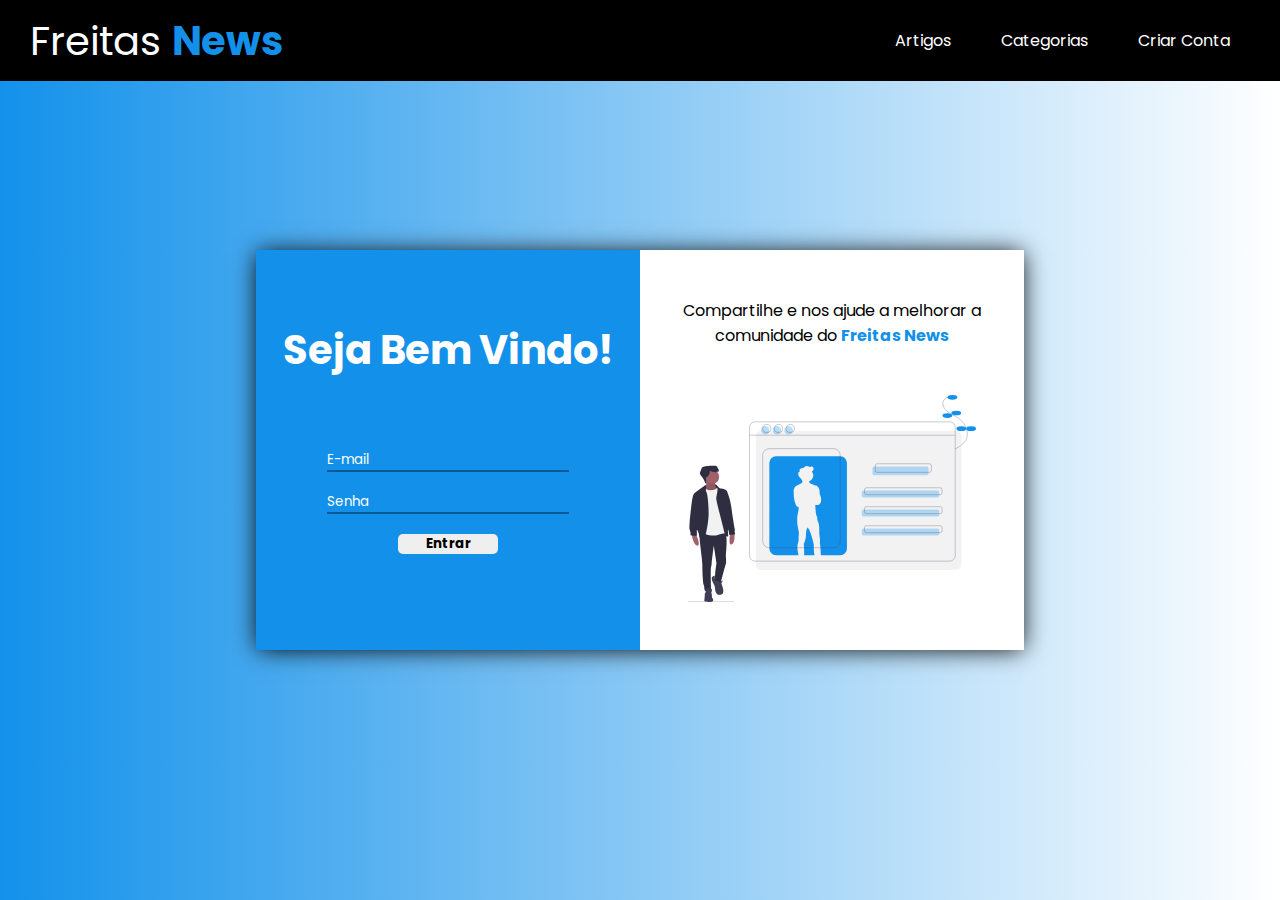
<file: front end/index.html>
<!DOCTYPE html>
<html lang="pt-br">
<head>
    <meta charset="UTF-8">
    <meta name="viewport" content="width=device-width, initial-scale=1.0">
    <title>Freitas | NEWS</title>
    <link rel="stylesheet" href="./styles/style.css">

    <link href="https://fonts.googleapis.com/css2?family=Poppins:wght@300&display=swap" rel="stylesheet">
</head>
<body>
    <div class="container">
        <nav class="navbar">
            <div class="nav-logo">
                Freitas <strong>News</strong> 
            </div>

            <div class="nav-space">
                <div class="nav-a-article">
                    <a href="./adm-page.html">Artigos</a>
                </div>
                <div class="nav-a-category">
                    <a href="">Categorias</a>
                </div>
                <div>
                    <a href="./register-page.html">Criar Conta</a>
                </div>
            </div>

        </nav>

        <div class="box-login">
            <div class="box-login-data">
                <div class="box-login-title">
                    <h2>
                        Seja Bem Vindo!
                    </h2>
                </div>

                <div class="box-login-profile-itens">
                    <input type="email" placeholder="E-mail">
                    <input type="password" placeholder="Senha">
                    <button>Entrar</button>
                </div>           
             </div>

            <div class="box-login-article">
                <p>Compartilhe e nos ajude a melhorar a comunidade do <strong>Freitas News</strong></p>
                <img src="./src/images/profile.svg" alt="Profile">
            </div>
        </div>
    </div>
</body> 
</html>
</file>
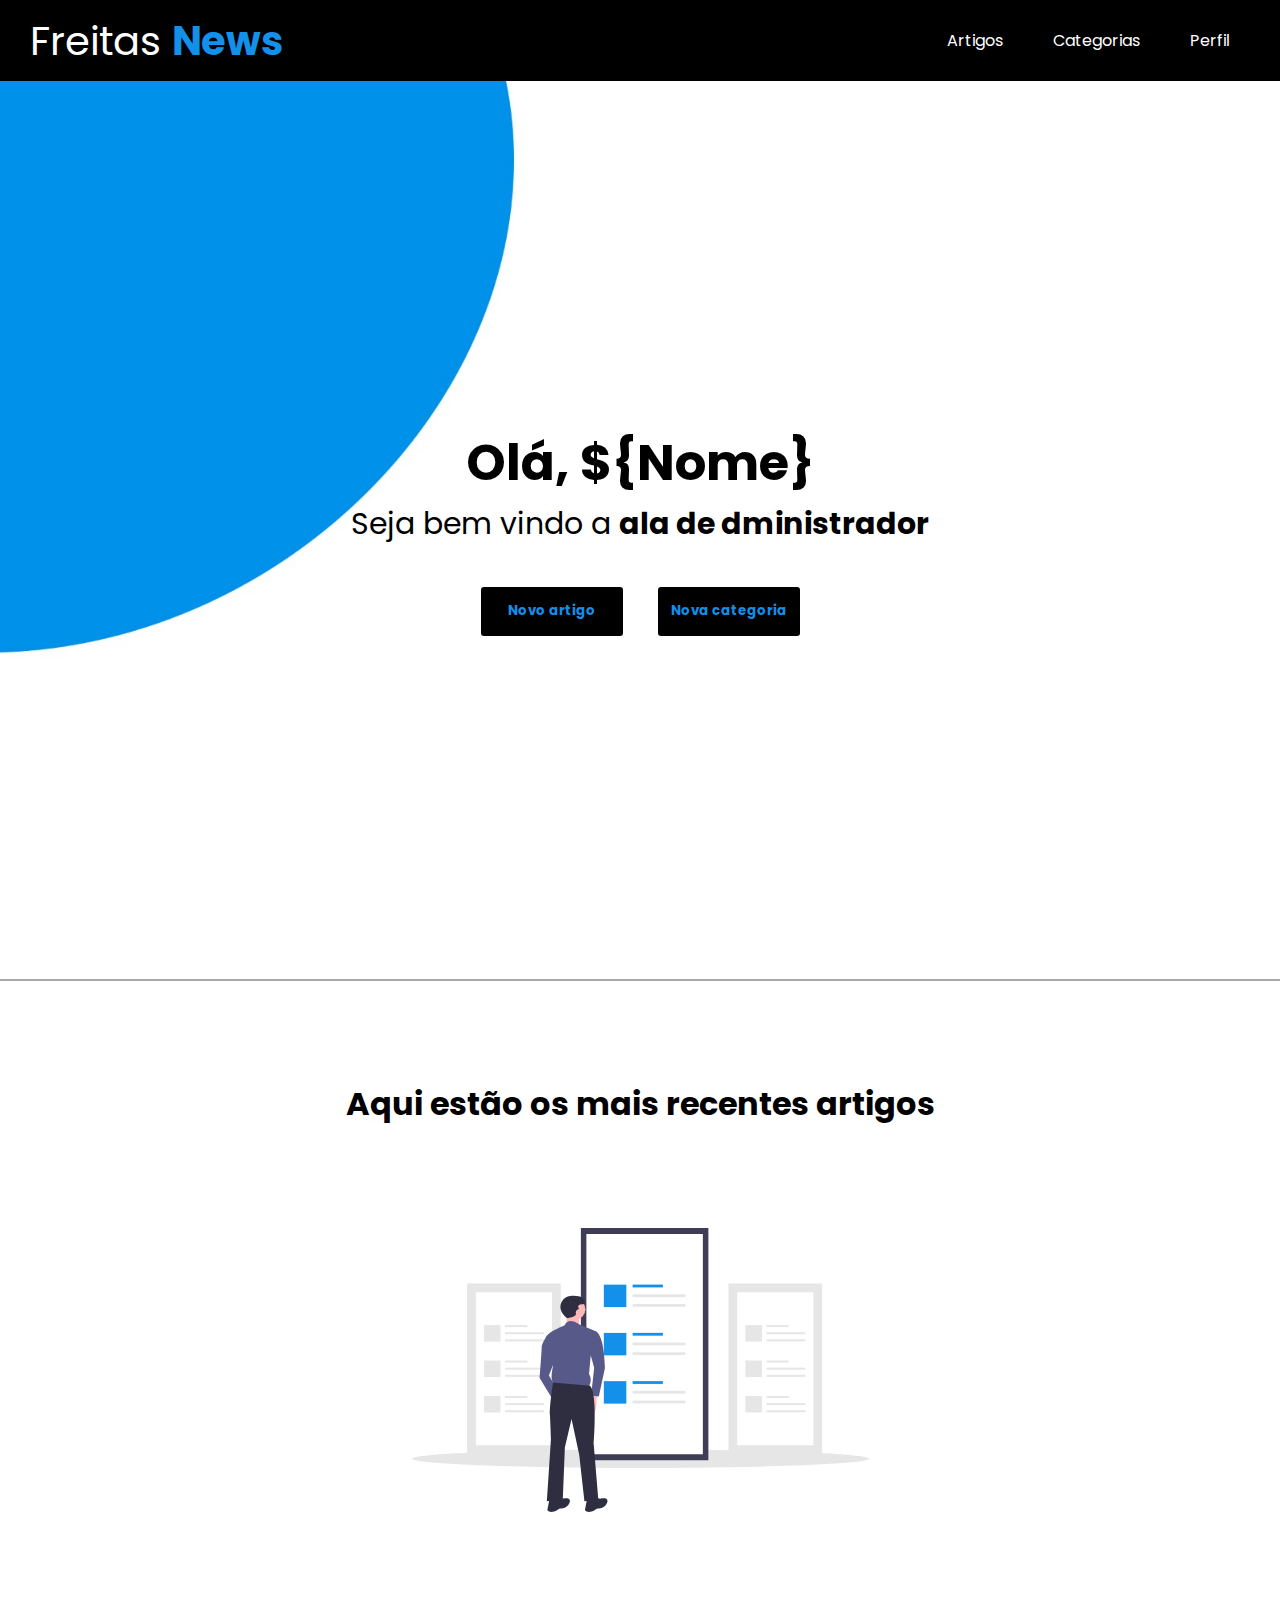
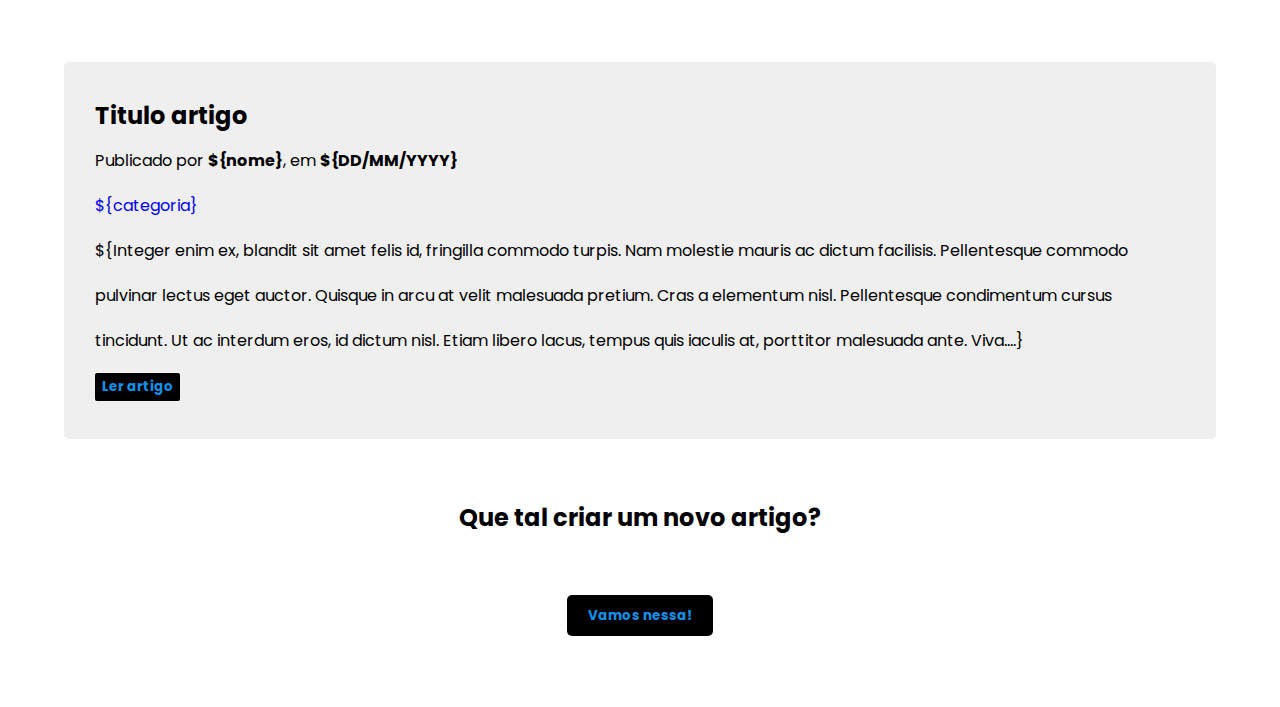
<file: front end/adm-page.html>
<!DOCTYPE html>
<html lang="pt-br">
<head>
    <meta charset="UTF-8">
    <meta name="viewport" content="width=device-width, initial-scale=1.0">
    <title>Freitas | Administrador</title>
    <link rel="stylesheet" href="./styles/adm-page.css">

    <link href="https://fonts.googleapis.com/css2?family=Poppins:wght@300&display=swap" rel="stylesheet">
</head>
<body>
    <div class="container">
        <nav class="navbar">
            <div class="nav-logo">
                Freitas <strong>News</strong> 
            </div>

            <div class="nav-space">
                <div class="nav-a-article">
                    <a href="./home-page.html">
                        Artigos
                    </a>
                </div>
                <div class="nav-a-category">
                    <a href="">Categorias</a>
                </div>
                <div>
                    <a href="">Perfil</a>
                </div>
            </div>

        </nav>

        <div class="box-hello">
            <h1>Olá, ${Nome}</h1>
            <p>Seja bem vindo a <strong>ala de dministrador</strong></p>

            <div class="box-hello-buttons">
                <button>Novo artigo</button>
                <button>Nova categoria</button>
            </div>
        </div>
        <div class="box-article">
            <div class="box-article-img-hero">
                <h1>
                    Aqui estão os mais recentes artigos
                </h1>
                <img src="./src/images/articles.svg" alt="articles">
            </div>

            <div class="box-article-all-articles">
                <article class="box-article-unique">
                    <h2>Titulo artigo</h2>
                    <p>Publicado por <strong>${nome}</strong>, em <strong>${DD/MM/YYYY}</strong></p>
                    <a href="#" style="line-height: 32px;" >${categoria}</a>
                    <p> 
                        ${Integer enim ex, blandit sit amet felis id, fringilla commodo turpis. Nam molestie mauris ac dictum 
                        facilisis. Pellentesque commodo pulvinar lectus eget auctor. Quisque in arcu at velit malesuada pretium. 
                        Cras a elementum nisl. Pellentesque condimentum cursus tincidunt. Ut ac interdum eros, id dictum nisl. 
                        Etiam libero lacus, tempus quis iaculis at, porttitor malesuada ante. Viva....}
                    </p>

                    <button>Ler artigo</button>
                </article>
            </div>
        </div>

        <footer>
            <div>
                <h2>Que tal criar um novo artigo?</h2>
                <button>Vamos nessa!</button>
            </div>
        </footer>
    </div>
</body> 
</html>
</file>
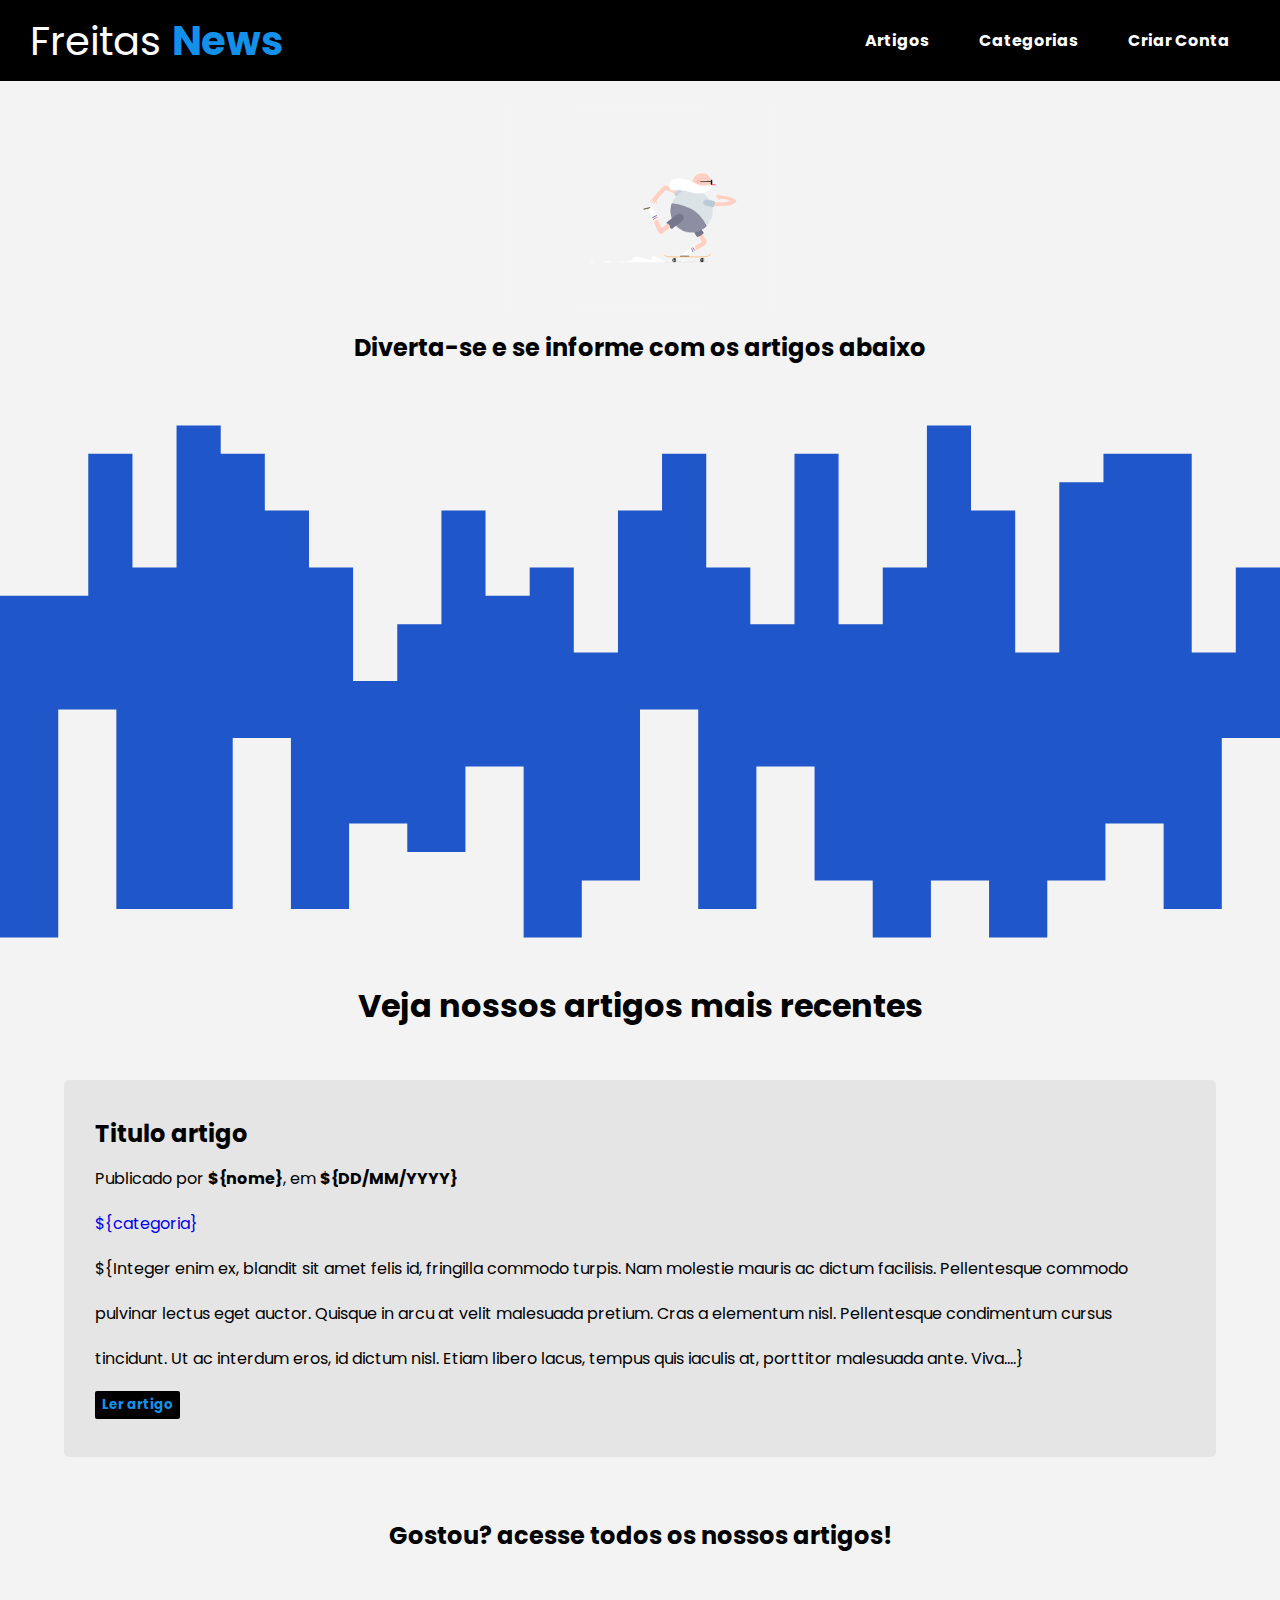
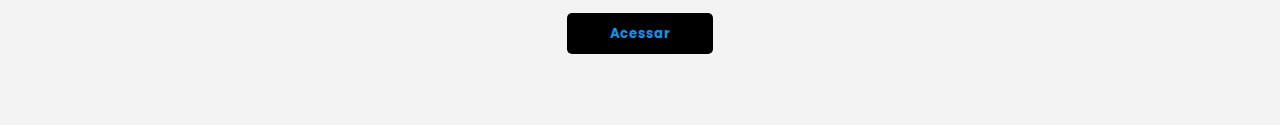
<file: front end/home-page.html>
<!DOCTYPE html>
<html lang="pt-br">
<head>
    <meta charset="UTF-8">
    <meta name="viewport" content="width=device-width, initial-scale=1.0">
    <title>Freitas NEWS | Artigos</title>
    <link rel="stylesheet" href="./styles/home.css">

    <link href="https://fonts.googleapis.com/css2?family=Poppins:wght@300&display=swap" rel="stylesheet">
</head>
<body>  
    <div class="container">
        <nav class="navbar">
            <div class="nav-logo">
                Freitas <strong>News</strong> 
            </div>

            <div class="nav-space">
                <div>
                    <a href="./adm-page.html">Artigos</a>
                </div>
                <div>
                    <a href="">Categorias</a>
                </div>
                <div>
                    <a href="./register-page.html">Criar Conta</a>
                </div>
            </div>

        </nav>
    
        <main>
            <div class="box-50-01">
                <img src="./src/images/sunrise.gif" alt="img-runner">
                <h2>Diverta-se e se informe com os artigos abaixo</h2>
            </div>  

            <div class="box-50-02">
                <img src="./src/images/wave.svg" alt="wave">
            </div>
            <div class="box-50-03">
                <img src="./src/images/wave-02.svg" alt="wave-img">
            </div>
        </main>

        <div class="box-article-all-articles">
            <h1>Veja nossos artigos mais recentes</h1>
            <article class="box-article-unique">
                <h2>Titulo artigo</h2>
                <p>Publicado por <strong>${nome}</strong>, em <strong>${DD/MM/YYYY}</strong></p>
                <a href="#" style="line-height: 32px;" >${categoria}</a>
                <p> 
                    ${Integer enim ex, blandit sit amet felis id, fringilla commodo turpis. Nam molestie mauris ac dictum 
                    facilisis. Pellentesque commodo pulvinar lectus eget auctor. Quisque in arcu at velit malesuada pretium. 
                    Cras a elementum nisl. Pellentesque condimentum cursus tincidunt. Ut ac interdum eros, id dictum nisl. 
                    Etiam libero lacus, tempus quis iaculis at, porttitor malesuada ante. Viva....}
                </p>

                <button>Ler artigo</button>
            </article>
        </div>

        <footer>
            <div>
                <h2>Gostou? acesse todos os nossos artigos!</h2>
                <button>Acessar</button>
            </div>
        </footer>
    </div>
</body> 
</html>
</file>
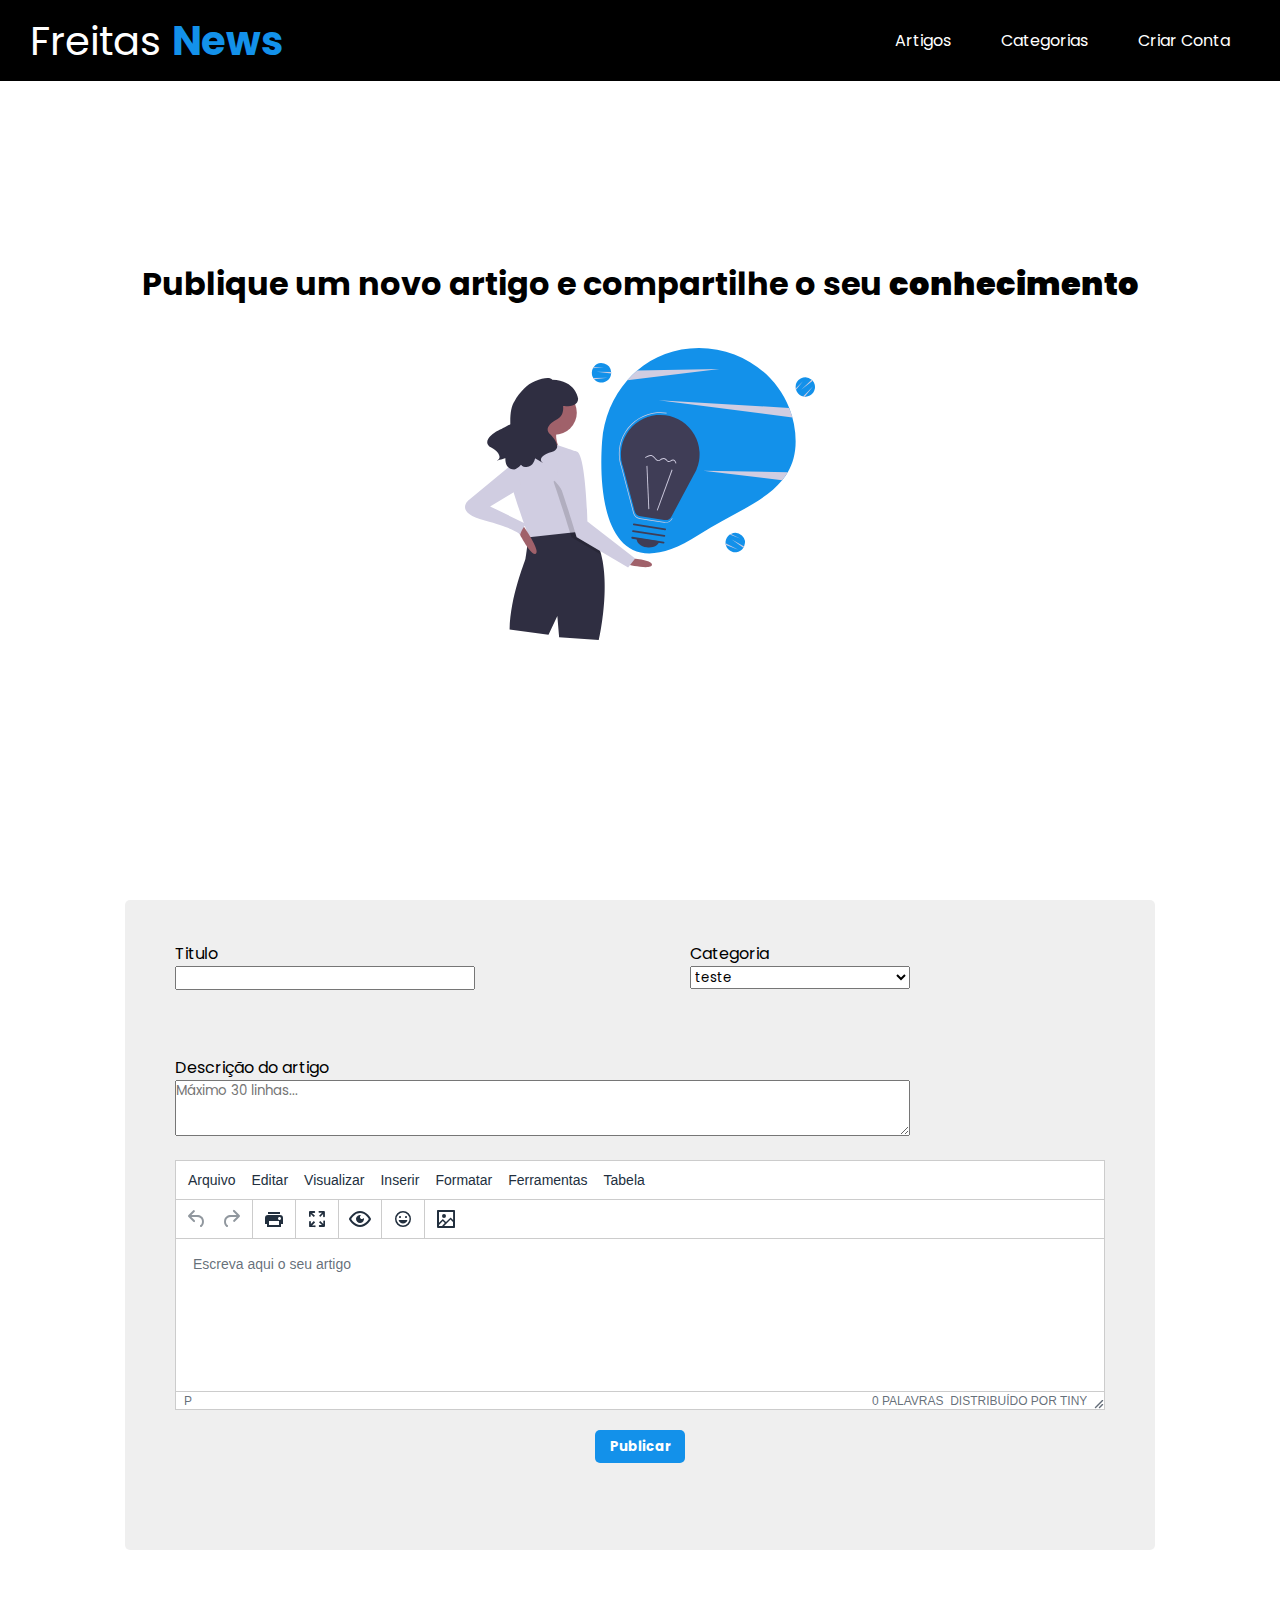
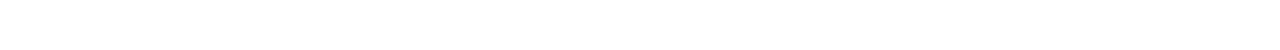
<file: front end/new-article.html>
<!DOCTYPE html>
<html lang="pt-br">
<head>
    <meta charset="UTF-8">
    <meta name="viewport" content="width=device-width, initial-scale=1.0">
    <title>Freitas NEWS | Criar usuário</title>
    <link rel="stylesheet" href="./styles/new-article.css">

    <link href="https://fonts.googleapis.com/css2?family=Poppins:wght@300&display=swap" rel="stylesheet">
</head>
<body>
    <div class="container">
        <nav class="navbar">
            <div class="nav-logo">
                Freitas <strong>News</strong> 
            </div>

            <div class="nav-space">
                <div class="nav-a-article">
                    <a href="./adm-page.html">Artigos</a>
                </div>
                <div class="nav-a-category">
                    <a href="">Categorias</a>
                </div>
                <div>
                    <a href="">Criar Conta</a>
                </div>
            </div>

        </nav>
        
        <div class="box-master">
            <div class="box-master-img">
                <h1>Publique um novo artigo e compartilhe o seu <strong>conhecimento</strong></h1>
                <img src="./src/images/new-ideas.svg" alt="new-ideas">
            </div>

            <form class="box-master-itens" action="" method="GET">
              <div class="box-master-itens-input">  
                  <div>
                    <label for="">Titulo</label>
                    <input type="text" name="title" id="">
                  </div>
                  <div>
                    
                    <label for="">Categoria</label>
                    <select name="category" id="">
                      <option value="">teste</option>
                    </select>
                  </div>
              </div>

              <div class="box-master-itens-textarea">
                <label for="Description">Descrição do artigo</label>
                <textarea name="description" id="" cols="30" rows="2" placeholder="Máximo 30 linhas..."></textarea>
              </div>

              <div class="box-master-itens-tiny">
                <textarea id="editor" cols="30" rows="10" name="tinymce"></textarea>
                <button>Publicar</button>
              </div>
            </form>
        </div>
                
    </div>

    <script src="/front end/src/tinymce/tinymce.min.js"></script>

<script>
    
   tinymce.init({
    language: 'pt_BR',
    width : "100%",
    height : "250",
  selector: '#editor',
  placeholder: 'Escreva aqui o seu artigo',
  plugins: 'advlist autolink link image lists print preview hr searchreplace wordcount fullscreen insertdatetime media save table paste emoticons fullscreen',
  toolbar: 'undo redo | print | fullscreen | preview | emoticons | format | image | document',
  
  /* enable automatic uploads of images represented by blob or data URIs*/
  automatic_uploads: true,
  /*
    URL of our upload handler (for more details check: https://www.tiny.cloud/docs/configure/file-image-upload/#images_upload_url)
    images_upload_url: 'postAcceptor.php',
    here we add custom filepicker only to Image dialog
  */
  file_picker_types: 'image',
  
  /* and here's our custom image picker*/
  file_picker_callback: function (cb, value, meta) {
    var input = document.createElement('input');
    input.setAttribute('type', 'file');
    input.setAttribute('accept', 'image/*');
    /*
      Note: In modern browsers input[type="file"] is functional without
      even adding it to the DOM, but that might not be the case in some older
      or quirky browsers like IE, so you might want to add it to the DOM
      just in case, and visually hide it. And do not forget do remove it
      once you do not need it anymore.
    */
    input.onchange = function () {
      var file = this.files[0];
      var reader = new FileReader();
      reader.onload = function () {
          
        /*
          Note: Now we need to register the blob in TinyMCEs image blob
          registry. In the next release this part hopefully won't be
          necessary, as we are looking to handle it internally.
        */
        var id = 'blobid' + (new Date()).getTime();
        var blobCache =  tinymce.activeEditor.editorUpload.blobCache;
        var base64 = reader.result.split(',')[1];
        var blobInfo = blobCache.create(id, file, base64);
        blobCache.add(blobInfo);
        /* call the callback and populate the Title field with the file name */
        cb(blobInfo.blobUri(), { title: file.name });
      };
      reader.readAsDataURL(file);
    };
    input.click();
  },
  content_style: 'body { font-family:Helvetica,Arial,sans-serif; font-size:14px }'
});


</script>
</body> 
</html>
</file>
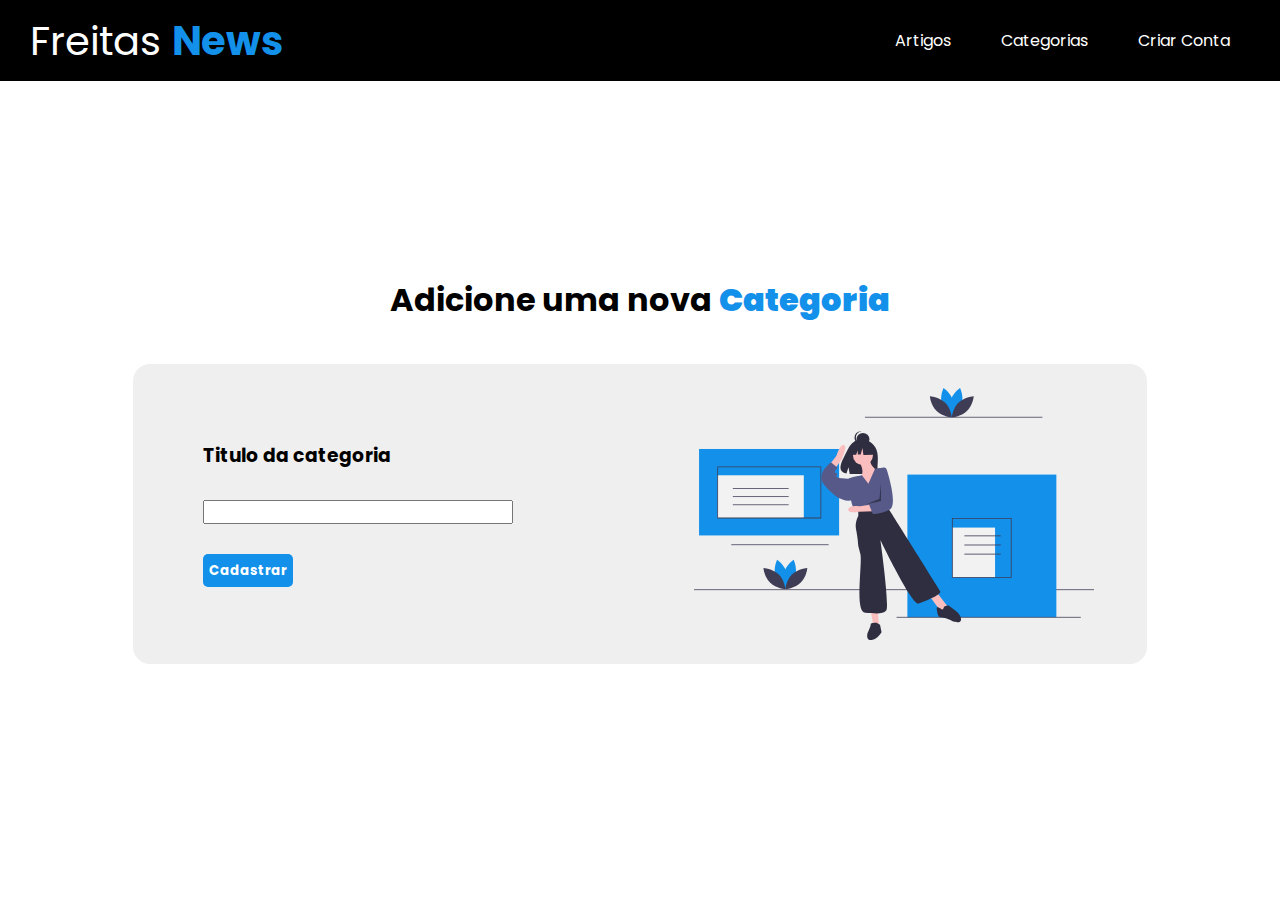
<file: front end/new-category-page.html>
<!DOCTYPE html>
<html lang="pt-br">
<head>
    <meta charset="UTF-8">
    <meta name="viewport" content="width=device-width, initial-scale=1.0">
    <title>Freitas NEWS | Criar usuário</title>
    <link rel="stylesheet" href="./styles/new-category.css">

    <link href="https://fonts.googleapis.com/css2?family=Poppins:wght@300&display=swap" rel="stylesheet">
</head>
<body>
    <div class="container">
        <nav class="navbar">
            <div class="nav-logo">
                Freitas <strong>News</strong> 
            </div>

            <div class="nav-space">
                <div class="nav-a-article">
                    <a href="./adm-page.html">Artigos</a>
                </div>
                <div class="nav-a-category">
                    <a href="">Categorias</a>
                </div>
                <div>
                    <a href="">Criar Conta</a>
                </div>
            </div>
        </nav>

        <div class="box-category">

            <div class="box-category-all">
                <h1>Adicione uma nova <strong>Categoria</strong></h1>
                <div class="box-gray-container">
                    <div class="box-gray-container-div-itens">
                        <h3>Titulo da categoria</h3>
                        <input type="text">
                        <button>Cadastrar</button>
                    </div>

                    <div class="box-gray-container-div-img">
                        <img src="./src/images/new-category.svg" alt="new-category">
                    </div>
                </div>
            </div>
        </div>
    </div>
</body> 
</html>
</file>
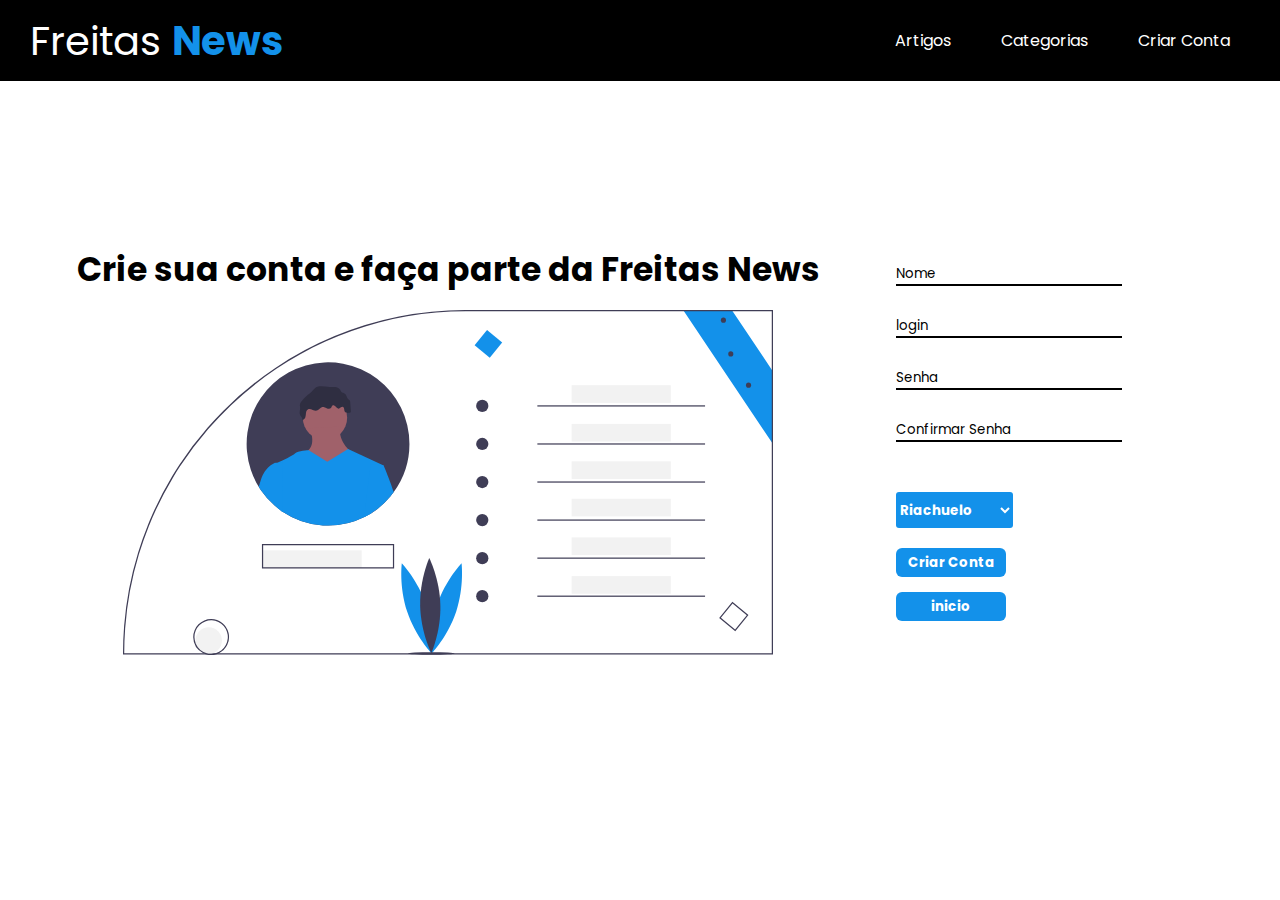
<file: front end/register-page.html>
<!DOCTYPE html>
<html lang="pt-br">
<head>
    <meta charset="UTF-8">
    <meta name="viewport" content="width=device-width, initial-scale=1.0">
    <title>Freitas NEWS | Criar usuário</title>
    <link rel="stylesheet" href="./styles/register-page.css">

    <link href="https://fonts.googleapis.com/css2?family=Poppins:wght@300&display=swap" rel="stylesheet">
</head>
<body>
    <div class="container">
        <nav class="navbar">
            <div class="nav-logo">
                Freitas <strong>News</strong> 
            </div>

            <div class="nav-space">
                <div class="nav-a-article">
                    <a href="./adm-page.html">Artigos</a>
                </div>
                <div class="nav-a-category">
                    <a href="">Categorias</a>
                </div>
                <div>
                    <a href="">Criar Conta</a>
                </div>
            </div>

        </nav>

        <div class="big-box">
            <div class="box-img">
                <h2>Crie sua conta e faça parte  da Freitas  News</h2>
                <img src="./src/images/personal-info.svg" alt="personal-info">
            </div>

            <form action="">
                <input type="text" name="name" placeholder="Nome" required>
                <input type="text" placeholder="login" minlength="6" required>
                <input type="password" placeholder="Senha" minlength="6" required>
                <input type="password" placeholder="Confirmar Senha" minlength="6" required>
                <select name="" id="" required>
                    <option value="">Riachuelo</option>
                    <option value="">Ativos</option>
                    <option value="">Carrefour</option>
                    <option value="">RH</option>
                    <option value="">TI</option>
                </select>
                <button>Criar Conta</button>
                <button> <a href="./index.html">inicio</a></button>
            </form>
        </div>

    </div>
</body> 
</html>
</file>
<file: front end/styles/style.css>
* {
    padding: 0;
    margin: 0;
    outline: 0;
    box-sizing: border-box;
    font-family: 'Poppins', sans-serif;
    text-decoration: none;
}
.container {
    display: flex;
    justify-content: center;

    background-image: linear-gradient(to right, #1391ea, #fff);
    width: 100%;
    height: 100vh;
}
    /*NAVBAR*/
.navbar {
    width: 100%;
    height: 81px;

    background-color: #000;

    position: fixed;

    display: flex;
    align-items: center;
    justify-content: space-between;

}
.nav-logo {
    font-style: normal;
    font-weight: normal;
    font-size: 40px;
    line-height: 82px;
    color: #fff;
    margin-left: 30px;
}
.nav-logo strong {
    color: #1391ea;
}
.navbar a {
    color: #fff;
}

.nav-a a:hover {    
    color: #1391ea;
    transition: 0.3s;
}
.nav-space {
    display: flex;
}
.nav-space div {
    margin-right: 50px;
}

    /*BOX-LOGIN*/

.box-login {
    display: flex;
    align-items: center;
    align-self: center;

    width: 60%;
    height: 400px;

    background-color: #1391ea;

    box-shadow: 0px 1px 23px -2px black;
    border-radius: 2px;
}
.box-login-data {
    height: 100%;
    width: 50%;

    display: flex;
    flex-direction: column;
    justify-content: center;
}
.box-login-data h2 {
    font-size: 40px;
    font-weight: bold;
    color: #fff;
    text-align: center;
}
.box-login-title {
    width: 100%;
    height: 50%;

    display: flex;
    align-items: center;
    justify-content: center;
}
.box-login-profile-itens {
    height: 50%;

    display: flex;
    flex-direction: column;
    justify-content: flex-start;
    align-items: center;
}
.box-login-profile-itens input{
    background: none;
    border: none;
    border-bottom: 2px solid #085a92;

    width: 63%;
    margin-bottom: 20px;
}
::-webkit-input-placeholder  { color:#fff; }

.box-login-profile-itens button {
    width: 100px;
    border: none;
    border-radius: 5px;
    margin-bottom: 12px;
    font-weight: bold;
    cursor: pointer;
}


.box-login-article {
    height: 100%;
    width: 50%;
    background-color: #fff;
    
    display: flex;
    flex-direction: column;
    justify-content: space-evenly;
    align-items: center;
    text-align: center;
}
.box-login-article strong {
    color: #1391ea;
}
.box-login-article img {
    width: 75%;
}


/*RESPONSIVE*/

@media (max-width:780px){
    .nav-logo {
        font-size: 25px;
        margin-left: 5px;
}
    .nav-a {
        font-size: 10px;
    }
    .box-login {
        margin-top: 100px;
        height: 50%;
    }
    .box-login-data h2 {
        font-size: 22px;
    }
    .box-login-article p {
        font-size: 14px;
    }
}

@media (max-width:667px){
    .nav-logo {
        display: none;
    }
    .nav-a a{
        font-size: 12px;
    }
    .navbar {
        justify-content: center;
    }
}
</file>
<file: front end/styles/adm-page.css>
* {
    padding: 0;
    margin: 0;
    outline: 0;
    box-sizing: border-box;
    font-family: 'Poppins', sans-serif;
    text-decoration: none;
}
.container {
    display: flex;
    justify-content: center;
    flex-direction: column;

    width: 100%;
}
    /*NAVBAR*/
.navbar {
    width: 100%;
    height: 81px;

    background-color: #000;

    display: flex;
    align-items: center;
    justify-content: space-between;

}
.nav-logo {
    font-style: normal;
    font-weight: normal;
    font-size: 40px;
    line-height: 82px;
    color: #fff;
    margin-left: 30px;
    user-select: none;
}
.nav-logo strong {
    color: #1391ea;
}
.navbar a {
    color: #fff;
}

.nav-a a:hover {    
    color: #1391ea;
    transition: 0.3s;
}
.nav-space {
    display: flex;
}
.nav-space div {
    margin-right: 50px;
}
 
            /*BOX HELLO*/
    
    .box-hello {
        width: 100%;
        height: 100vh;
        background: url('../src/images/bg.jfif') no-repeat;
        background-size: 1028px;
        display: flex;
        flex-direction: column;
        
        justify-content: center;
        align-items: center;
        border-bottom: #00000057 2px solid;   
     }
    .box-hello p  {
        font-size: 30px;
    }
    .box-hello h1 {
        font-size: 50px; 
    }
    .box-hello-buttons {    
        display: flex;
        width: 319px;
        justify-content: space-between;
        margin-top: 40px;
    }
    .box-hello-buttons button {
        background: black;
        border: #00000091 solid 1px;
        border-radius: 3px;
        width: 142px;
        height: 49px;
        font-weight: bold;
        transition: 0.2s;
        cursor: pointer;
        color: #118fea;
    }
    .box-hello-buttons button:hover {
        border: none;
        color: #fff;
        background-color: #1391ea;
    }

    .box-article {
        display: flex;
        justify-content: center;
        flex-direction: column;

        padding-top: 99px;
    }
    .box-article-img-hero {
        display: flex;
        flex-direction: column;
        align-items: center;
    }

    .box-article-img-hero img { 
        width: 457px;
        margin: 100px 0px 100px 0px;
    }
    .box-article-all-articles {
        width: 100%; 

        display: flex;
        flex-direction: column;
        align-items: center;
    }
    .box-article-unique { 
        width: 90%;
        background-color: rgba(176, 176, 176, 0.2);
        padding: 31px;

        border-radius: 5px;
        margin: 50px 0px;
        line-height: 45px;

    }
    .box-article-unique button {
    border: none;
    border-radius: 2px;
    width: 85px;
    height: 28px;
    cursor: pointer;
    font-weight: bold;

    background-color: #000000;
    color: #1391ea;
    transition: 0.4s;
    }
    .box-article-unique button:hover {
        background-color: #1391ea;
        color: #fff;
    }
    footer { 
        width: 100%;
        display: flex;
        justify-content: center;
        align-items: center;
        height: 218px;
    }
    footer div {
        display: flex;
        flex-direction: column;
        align-items: center;
    }
    footer div button {
        width: 146px;
        height: 41px;

        border: none;
        border-radius: 5px;
        font-weight: bold;
        margin: 60px 0px;
        cursor: pointer;

        background-color: #000000;
        color: #1391ea;
        transition: 0.4s;
    }

    footer div button:hover {
        background-color: #1391ea;
        color: #fff;
    }
/*RESPONSIVE*/

@media (max-width:780px){
    .nav-logo {
        font-size: 25px;
        margin-left: 5px;
}
    .nav-a {
        font-size: 10px;
    }

}

@media (max-width:667px){
    .nav-logo {
        display: none;
    }
    .nav-a a{
        font-size: 12px;
    }
    .navbar {
        justify-content: center;
    }
}
</file>
<file: front end/styles/home.css>
* {
    padding: 0;
    margin: 0;
    outline: 0;
    box-sizing: border-box;
    font-family: 'Poppins', sans-serif;
    text-decoration: none;
}
.container {
    display: flex;
    flex-direction: column;
    background-color: #f3f3f3;
}
                /*NAVBAR*/                  
.navbar {
    width: 100%;
    height: 81px;
    background-color: #000;
    display: flex;
    align-items: center;
    justify-content: space-between;

}

.nav-logo {
    font-style: normal;
    font-weight: normal;
    font-size: 40px;
    line-height: 82px;
    color: #fff;
    margin-left: 30px;
    user-select: none;
}

.nav-logo strong {
    color: #1391ea;
}

.navbar a {
    font-weight: bold;
    color: #fff;
    transition: 0.6s;
}
.navbar div a:hover { 
    color: rgb(78, 146, 211);
    font-weight: bold;

}

.nav-space {
    display: flex;
}

.nav-space div {
    margin-right: 50px;
}

main {
    width: 100%;
    height: 901px;
}

.box-50-01 { 
    width: 100%;
    height: 33.3%;

    display: flex;
    justify-content: center;
    flex-direction: column;
    align-items: center;
}

.box-50-01 h2 {
    margin: 5px;
}

.box-50-01 img {
    width: 270px;
    margin: 15px;
}

.box-50-02 { 
    width: 100%;
    height: 33.3%;

    display: flex;
    align-items: flex-end;
nd}

.box-50-02 img { 
    width: 100%;
}

.box-50-03 {
    width: 100%;
    height: 33.3%;
}

/*ARTICLE*/

.box-article-all-articles {
    width: 100%; 

    display: flex;
    flex-direction: column;
    align-items: center;
}
.box-article-unique { 
    width: 90%;
    background-color: rgba(176, 176, 176, 0.2);
    padding: 31px;

    border-radius: 5px;
    margin: 50px 0px;
    line-height: 45px;

}
.box-article-unique button {
border: none;
border-radius: 2px;
width: 85px;
height: 28px;
cursor: pointer;
font-weight: bold;

background-color: #000000;
color: #1391ea;
transition: 0.4s;
}
.box-article-unique button:hover {
    background-color: #1391ea;
    color: #fff;
}

/*FOOTER*/

footer { 
    width: 100%;
    display: flex;
    justify-content: center;
    align-items: center;
    height: 218px;
}
footer div {
    display: flex;
    flex-direction: column;
    align-items: center;
}
footer div h2 {
    text-align: center;
}
footer div button {
    width: 146px;
    height: 41px;

    border: none;
    border-radius: 5px;
    font-weight: bold;
    margin: 60px 0px;
    cursor: pointer;

    background-color: #000000;
    color: #1391ea;
    transition: 0.4s;
}

footer div button:hover {
    background-color: #1391ea;
    color: #fff;
}

/*RESPONSIVE*/

@media (max-width:725px) {
    .nav-logo {
        font-size: 20px;
    }
}

@media (max-width:600px) {
    .nav-logo {
        font-size: 12px;
    }

    .nav-space a {
        font-size: 10px;
    }

    .box-50-01 img {
        width: 250px;
    }
    
    .box-50-01 h2 {
        text-align: center;
    }

    .box-article-all-articles h1 {
        text-align: center;
    }
}
</file>
<file: front end/styles/new-article.css>
* {
    padding: 0;
    margin: 0;
    outline: 0;
    box-sizing: border-box;
    font-family: 'Poppins', sans-serif;
    text-decoration: none;
}
.container {
    display: flex;
    justify-content: center;

    width: 100%;
}
    /*NAVBAR*/
.navbar {
    width: 100%;
    height: 81px;

    background-color: #000;

    position: fixed;

    display: flex;
    align-items: center;
    justify-content: space-between;

}
.nav-logo {
    font-style: normal;
    font-weight: normal;
    font-size: 40px;
    line-height: 82px;
    color: #fff;

    margin-left: 30px;
    user-select: none;
}
.nav-logo strong {
    color: #1391ea;
}
.navbar a {
    color: #fff;
}

.nav-a a:hover {    
    color: #1391ea;
    transition: 0.3s;
}
.nav-space {
    display: flex;
}
.nav-space div {
    margin-right: 50px;
}
/*BOX-MASTER*/
.box-master {
    width: 100%;

    display: flex;
    align-items: center;
    justify-content: center;
    flex-direction: column;
}

.box-master-img {
    display: flex;
    flex-direction: column;
    align-items: center;
    justify-content: center;

    width: 100%;
    height: 100vh;
}
.box-master-img h1 {
    text-align: center;
}
.box-master-img img {
    width: 350px;
    margin: 40px 0px 0px 0px;
}

.box-master-itens {
    background-color: rgba(176, 176, 176, 0.2);

    border-radius: 5px;
    width: 1030px;
    height: 650px;
    margin-bottom: 100px;

    display: flex;
    flex-direction: column;
}
.box-master-itens-input {
    width: 100%;
    height: 20%;

    display: flex;
}
.box-master-itens-input div { 
    width: 50%;
    padding-left: 50px;

    display: flex;
    justify-content: center;
    flex-direction: column;
}
.box-master-itens-input div input {
    width: 300px;
}
.box-master-itens-input div select {
    width: 220px;

}

.box-master-itens-textarea {
    height: 20%;
    padding-left: 50px;

    display: flex;
    justify-content: center;
    align-items: flex-start;
    flex-direction: column;

}
.box-master-itens-textarea {
    width: 736px;
}

.box-master-itens-textarea textarea {
    width: 735px;
    height: 56px;
}
.box-master-itens-tiny {
    width: 100%;
    height: 60%;
    padding: 0px 50px;

    display: flex;
    align-items: center;
    flex-direction: column;
}
.box-master-itens-tiny button {
    border: none;
    background-color: #1391ea;

    color: #fff;
    font-weight: bold;

    height: 33px;
    width: 90px;
    border-radius: 5px;
    margin: 20px 0px;

    cursor: pointer;
    transition: 0.4s;
}


/*RESPONSE*/
@media (max-width:780px){
    .nav-logo {
        font-size: 25px;
        margin-left: 5px;
}
    .nav-a {
        font-size: 10px;
    }
}

@media (max-width:667px){
    .nav-logo {
        display: none;
    }
    .nav-a a{
        font-size: 12px;
    }
    .navbar {
        justify-content: center;
    }
}

@media (max-width: 1000px) {
    .box-master-itens {
        width: 800px;
        display: flex;
        align-items: center;
    }

    .box-master-itens-textarea {
        padding: 0px 15px;
    }
    .box-master-itens-textarea textarea {
        width: 100%;
        height: 56px;
    }
    .box-master-itens-tiny {
        width: 707px;
        padding: 0;
    }
}

@media (max-width:745px) {
    .box-master-itens {
        width: 400px;
        display: flex;
        align-items: center;
    }
    .box-master-itens-input {
        flex-direction: column;
        justify-content: center;
    }
    .box-master-itens-textarea {
        padding: 0px 15px;
        align-items: center;
    }
    .box-master-itens-textarea textarea {
        width: 327px;
        height: 56px;
    }
    .box-master-itens-tiny {
        width: 331px;
        padding: 0;
    }
}
</file>
<file: front end/styles/new-category.css>
* {
    padding: 0;
    margin: 0;
    outline: 0;
    box-sizing: border-box;
    font-family: 'Poppins', sans-serif;
    text-decoration: none;
}
.container {
    display: flex;
    justify-content: center;

    width: 100%;
    height: 100vh;
}
    /*NAVBAR*/
.navbar {
    width: 100%;
    height: 81px;

    background-color: #000;

    position: fixed;

    display: flex;
    align-items: center;
    justify-content: space-between;

}
.nav-logo {
    font-style: normal;
    font-weight: normal;
    font-size: 40px;
    line-height: 82px;
    color: #fff;
    margin-left: 30px;
    user-select: none;
}
.nav-logo strong {
    color: #1391ea;
}
.navbar a {
    color: #fff;
}

.nav-a a:hover {    
    color: #1391ea;
    transition: 0.3s;
}
.nav-space {
    display: flex;
}
.nav-space div {
    margin-right: 50px;
}

    /*BOX CATEGORY*/

.box-category {
    height: 100vh;
    width: 100%;
    display: flex;

    align-items: center;
    justify-content: center;
}
.box-category-all h1 {
    text-align: center;

    margin: 40px 0px;
}

.box-category-all h1 strong {
    color: #1391ea;
}
.box-gray-container {
    background-color: #efefef;
    width: 1014px;
    height: 300px;
    border-radius: 17px;

    display: flex;
}

.box-gray-container-div-itens {
    width: 50%;
    padding-left: 70px;

    display: flex;
    flex-direction: column;
    justify-content: center;
    align-items: flex-start;

}

.box-gray-container-div-itens h3 {
    text-align: center;
}

.box-gray-container-div-itens input{
    margin: 30px 0px;
    width: 310px;

}
.box-gray-container-div-itens button {
    border: none;
    background-color: #1391ea;

    color: #fff;
    font-weight: bold;

    height: 33px;
    width: 90px;
    border-radius: 5px;

    cursor: pointer;
    transition: 0.4s;

}

.box-gray-container-div-itens button:hover {
    background-color: #000;
    color: #1391ea;
}

.box-gray-container-div-img {
    width: 50%;

    display: flex;
    align-items: center;
    justify-content: center;
}
.box-gray-container-div-img img {
    width: 400px;
}

/*RESPONSE*/
            /*NAVBAR*/
            @media (max-width:780px){
                .nav-logo {
                    font-size: 25px;
                    margin-left: 5px;
            }
                .nav-a {
                    font-size: 10px;
                }
            }
            
            @media (max-width:667px){
                .nav-logo {
                    display: none;
                }
                .nav-a a{
                    font-size: 12px;
                }
                .navbar {
                    justify-content: center;
                }
            }

            /*CONTAINER*/
            @media (max-width:1050px) {
                .box-gray-container {
                    width: 800px;
                    
                }
                .box-gray-container-div-img img {
                    width: 390px;
                }

                .box-gray-container-div-itens {
                    padding: none;
                    align-items: center;
                }

                .box-gray-container-div-itens input {
                    width: 260px;
                }
                .box-gray-container-div-itens {
                    width: 50%;
                    /* padding-left: 70px; */
                    display: flex;
                    flex-direction: column;
                    justify-content: center;
                    align-items: center;
                }
            }
            @media (max-width:830px) {
                .box-gray-container {
                    width: 600px;
                    
                }

                /*Teste*/
                .box-gray-container-div-itens {
                    width: 50%;
                    padding-left: 10px;
                    display: flex;
                    flex-direction: column;
                    justify-content: center;
                    align-items: center;
                }
                .box-gray-container-div-img img {
                    width: 200px;
                }

            }

            @media (max-width:635px) {
                .box-category-all {
                    display: flex;
                    align-items: center;
                    flex-direction: column;
                }

                .box-gray-container {
                    width: 475px;
                }

                .box-gray-container-div-itens input {
                    width: 175px;
                }

                .box-gray-container-div-img img{
                    width: 164px;
                }
            }
</file>
<file: front end/styles/register-page.css>
* {
    padding: 0;
    margin: 0;
    outline: 0;
    box-sizing: border-box;
    font-family: 'Poppins', sans-serif;
    text-decoration: none;
}
.container {
    display: flex;
    justify-content: center;

    width: 100%;
    height: 100vh;
}
    /*NAVBAR*/
.navbar {
    width: 100%;
    height: 81px;

    background-color: #000;

    position: fixed;

    display: flex;
    align-items: center;
    justify-content: space-between;

}
.nav-logo {
    font-style: normal;
    font-weight: normal;
    font-size: 40px;
    line-height: 82px;
    color: #fff;
    margin-left: 30px;
    user-select: none;
}
.nav-logo strong {
    color: #1391ea;
}
.navbar a {
    color: #fff;
}

.nav-a a:hover {    
    color: #1391ea;
    transition: 0.3s;
}
.nav-space {
    display: flex;
}
.nav-space div {
    margin-right: 50px;
}

/*BIG-BOX*/
    .big-box {
        display: flex;
        width: 100%;
        justify-content: center;
        align-items: center;
    }
    .box-img h2 {
        font-size: 33px;
        margin-bottom: 15px;
    }
    .box-img {
        display: flex;
        flex-direction: column;
        align-items: center;

        width: 70%;
    }
    .box-img img {
        width: 650px;
    }
    form { 
        display: flex;
        flex-direction: column;
        align-items: flex-start;

        width: 30%;
    }
    form input {
        background: none;
        border: none;
        border-bottom: 2px solid #000;
        margin-bottom: 30px;
        width: 226px;

    }::-webkit-input-placeholder {
        color: rgb(0, 0, 0);
     }
      
     :-moz-placeholder { /* Firefox 18- */
        color: rgb(0, 0, 0);  
     }
    form select {
        width: 117px;
        height: 36px;
        background-color: #1391ea;
        color: #fff;
        font-weight: bold;
        border: none;
        margin: 20px 0px;
        border-radius: 3px;
        cursor: pointer;
    }
     form button {
        background-color: #1391ea;
        border: none;

        margin-bottom: 15px;    
        width: 110px;
        height: 29px;
        border-radius: 6px;

        color: #fff;
        font-weight: bold;
        cursor: pointer;
    }   
    form button a {
        color: #fff;
    }
    /*RESPONSE*/
            /*NAVBAR*/
    @media (max-width:780px){
        .nav-logo {
            font-size: 25px;
            margin-left: 5px;
    }
        .nav-a {
            font-size: 10px;
        }
    }
    
    @media (max-width:667px){
        .nav-logo {
            display: none;
        }
        .nav-a a{
            font-size: 12px;
        }
        .navbar {
            justify-content: center;
        }
    }
        /*BOX-IMG*/
    @media (max-width:1150px) {
        .box-img img{
            width: 450px;

        }
        .box-img h2 {
            font-size: 25px;
        }
    }
    @media (max-width:815px) {
        .box-img h2 {
            font-size: 26px;
            text-align: center;
            padding: 20px;
        }

        form input {
            width: 180px;
        }
    }

    @media (max-width:690px) {
        .box-img {
            width: 50%;
        }
        .box-img img {
            width: 240px;
        }
        form {
            width: 50%;
            align-items: center;
        }
    }
        /*FORM*/
</file>
